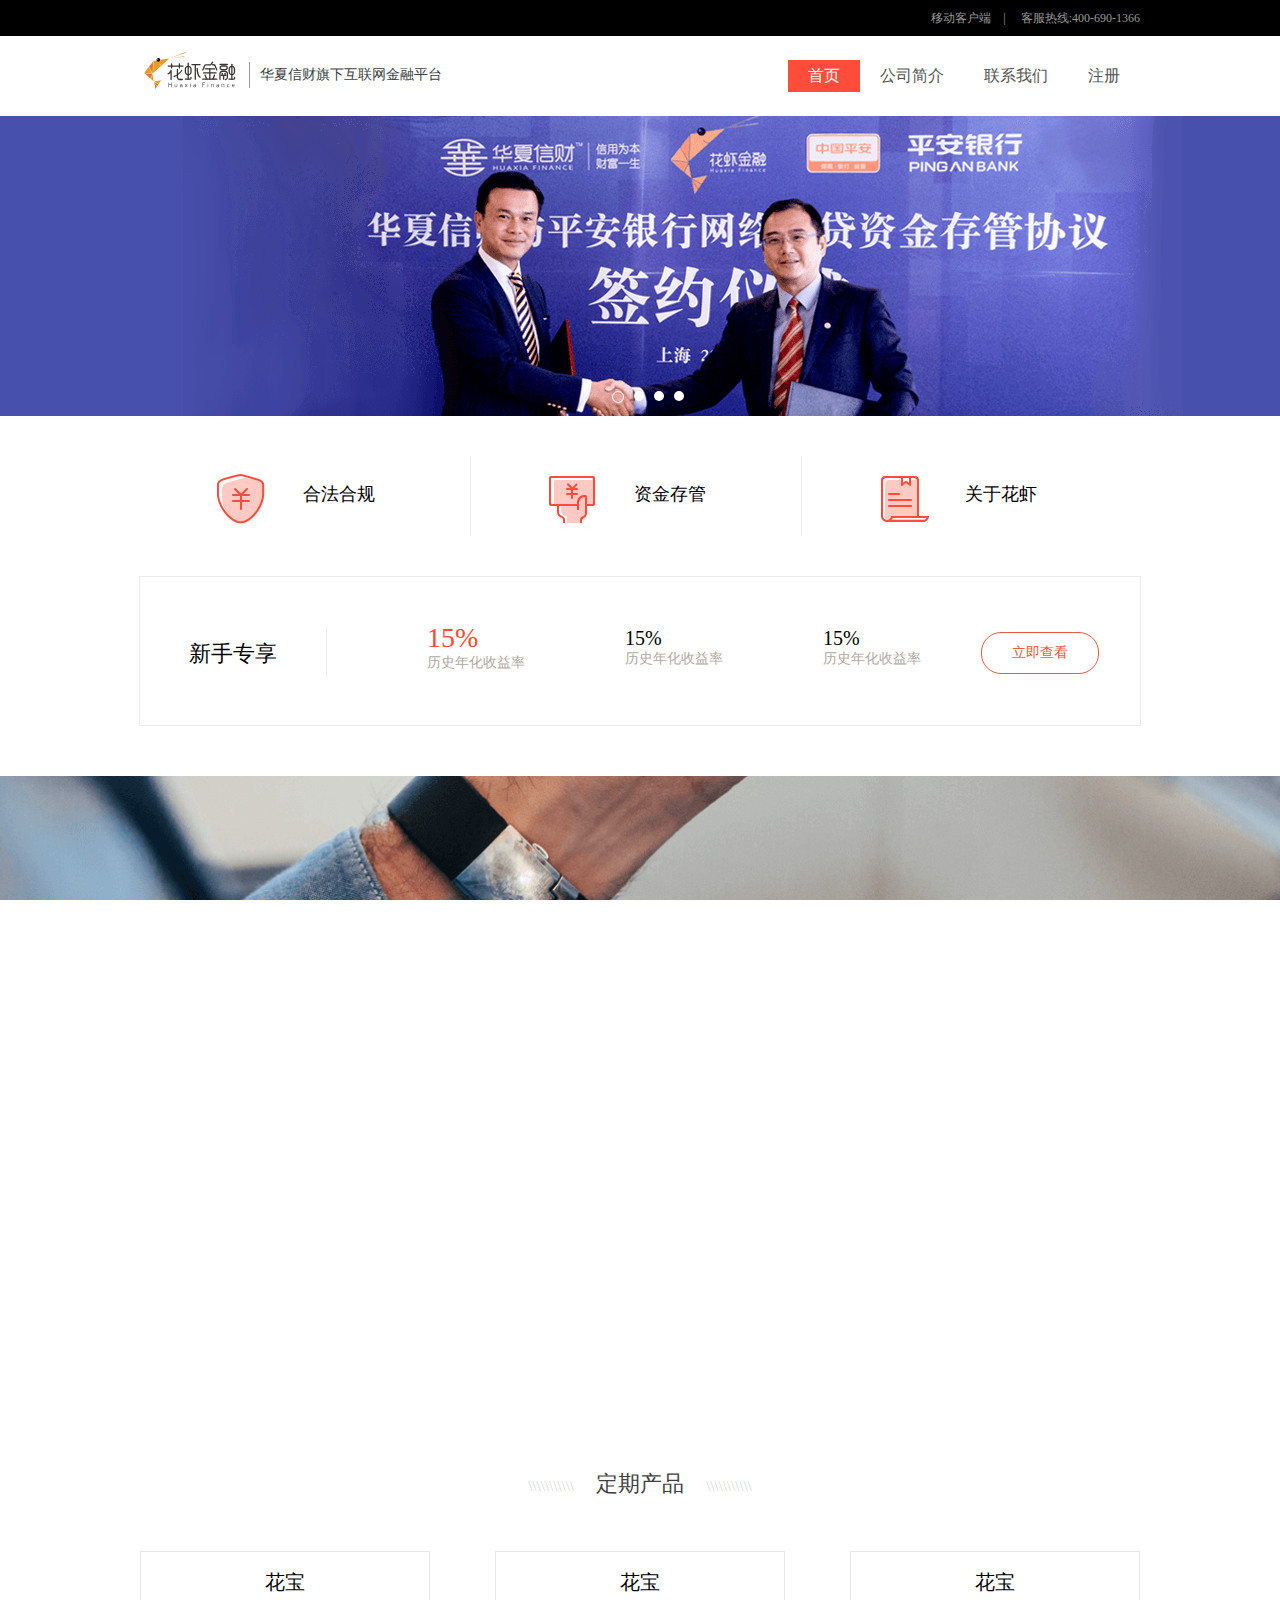
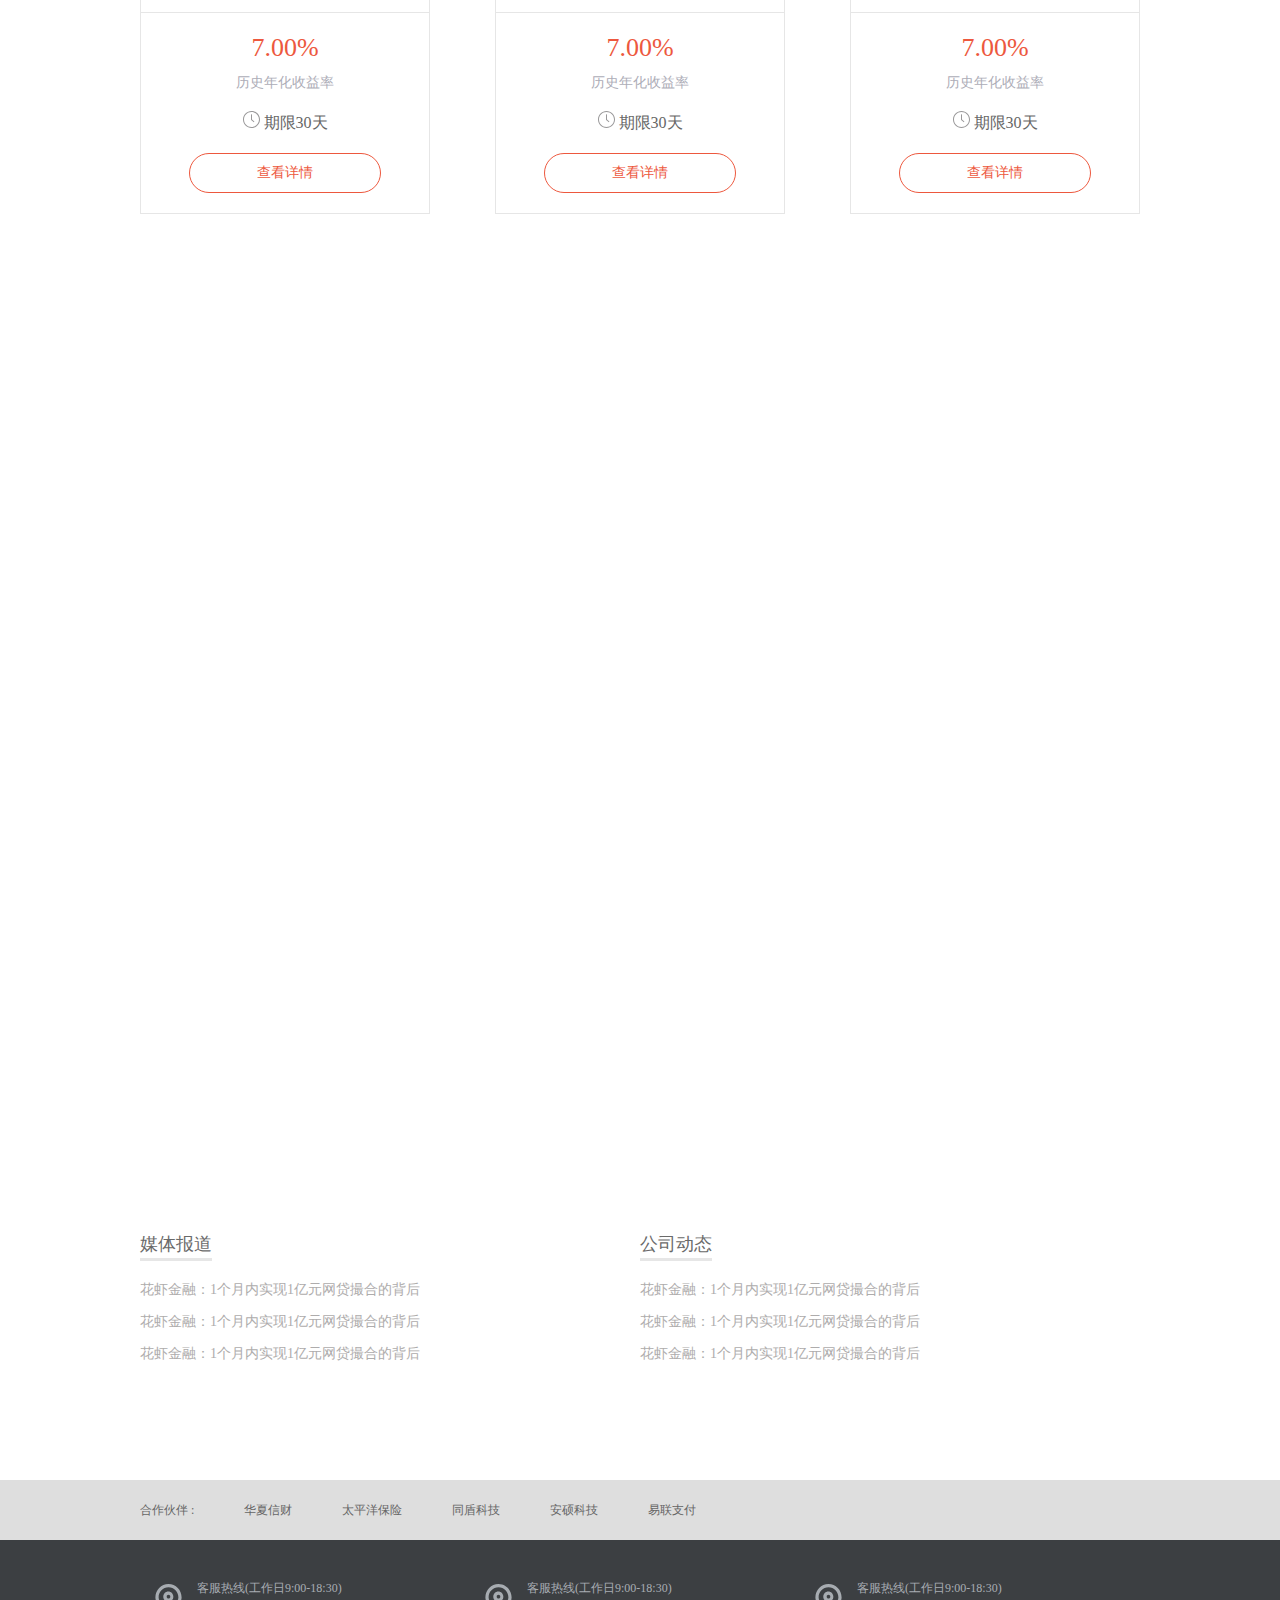
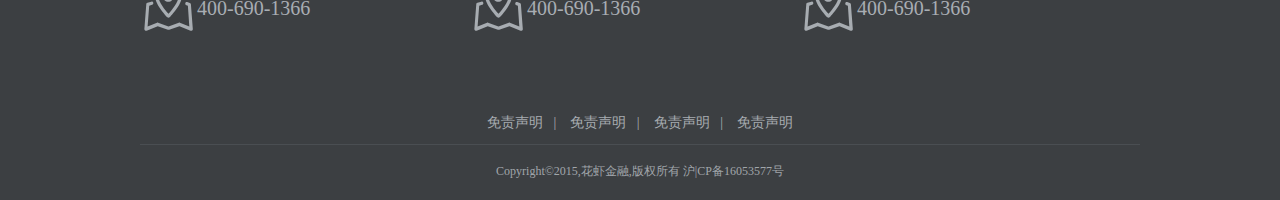
<file: index.html>
<!DOCTYPE html>
<html>
	<head>
		<link rel="shortcut icon" href="img/facicon.ico" type="image/x-icon" />
		<meta charset="utf-8" />
		<meta http-equiv="X-UA-Compatible" content="IE=edge,chrome=1">
		<title>花虾金融</title>
		<link rel="stylesheet" href="fonts/font-awesome.min.css" />
		<link rel="stylesheet" href="css/index.css" />
		<!--<link rel="stylesheet" href="css/swiper.min.css" />-->
	    <link rel="stylesheet" href="css/iefix.css" />
	</head>
	<body>
		 <div class="box">
		 	<!--  整个头部-->
		 	<div class="boxHead">
		 		 <!--  黑色头部-->
		 	 <div class="contentHead">
		 	 	 <div class="head">
		 	 	     <p>
		 	 	     	<a><i class=""></i>移动客户端</a>&nbsp;&nbsp;&nbsp; |&nbsp;&nbsp; &nbsp;  <a>客服热线:400-690-1366</a>
		 	 	     </p>
		 	     </div>
		 	     </div>
		 	     <!--  黑色头部-->
		 	     
		 	     <!--  nav导航-->
		 	     <div class="nav">
		 	     	 <div class="navDiv">
		 	     	 	  <div class="logoDiv">
		 	     	 	  	   <img src="img/logo1.svg" />
		 	     	 	  	   <p>华夏信财旗下互联网金融平台</p>
		 	     	 	  </div>
		 	     	 	  <div class="navList">
		 	     	 	  	    <ul>
		 	     	 	  	    	<li class="li1">
		 	     	 	  	    		<a class="openO">首页</a>
		 	     	 	  	    	</li>
		 	     	 	  	    	<li class="li1">
		 	     	 	  	    		<a>公司简介</a>
		 	     	 	  	    	</li>
		 	     	 	  	    	<li class="li1">
		 	     	 	  	    		<a>联系我们</a>
		 	     	 	  	    	</li>
		 	     	 	  	    	<li class="li1">
		 	     	 	  	    		<a>注册</a>
		 	     	 	  	    	</li>
		 	     	 	  	    </ul>
		 	     	 	  </div>
		 	     	 </div>
		 	     </div>
		 	     <!--  nav导航-->
		 	</div>
		 	<!--  整个头部-->
		 	
		 	 <!--<div class="contentBox">
	
		 	  </div>-->
		 	  
		 	   <!-- 透明div背景图-->
		 	   <div class="transparentDiv">
      	 	 	 <div class="lunbo" id="lunbo">
		 	 	 	 <div class="swiper-container">
		 	 	 	 	<ul class="swiper-wrapper" id="wrapper">
		 	 	 	 		<!--<li class="swiper-slide" style="background:#C16E3F;"><img src="img/ban06.png" /></li> -->
		 	 	 	 		<li class="swiper-slide" style="background:#4850AD;"><img src="img/ban01.png" /> </li>
		 	 	 	 		<li class="swiper-slide" style="background:white;"><img src="img/ban03.png" /> </li>
		 	 	 	 		<li class="swiper-slide" style="background:#547F1E;"><img src="img/ban02.jpg"/></li>
		 	 	 	 		<li class="swiper-slide" style="background:#C16E3F;"><img src="img/ban06.png" />
		 	 	 	 		<li class="swiper-slide" style="background:#4850AD;"><img src="img/ban01.png" /> </li>
		 	 	 	 	</ul>
		 	 	 	 	<p class="swiper-pagination" id="dot">
		 	 	 	 		<span class="on"></span>
		 	 	 	 		<span></span>
		 	 	 	 		<span></span>
		 	 	 	 		<span></span>
		 	 	 	 	</p>
		 	 	 	 </div>
		 	 	 </div>
		 	 	 <!--  安全-->
		 	 	<div class="safeBox">
		 	 		<div class="safe">
		 	 		 <div class="safeDiv">
		 	 		    <a></a>
		 	 		    合法合规
		 	 		    <div class="fukung">
		 	 		    	 <p>合法合规的金融服务平台，交易完全透明</p>
		 	 		    	 <p>合法合规的金融服务平台，交易完全透明</p>
		 	 		    	  <p>合法合规的金融服务平台，交易完全透明</p>
		 	 		    	   <p>合法合规的金融服务平台，交易完全透明</p>
		 	 		    </div>
		 	 		 </div>
		 	 		 <span></span>
		 	 		 <div class="safeDiv">
		 	 		 	 <a></a>
		 	 		 	 资金存管
		 	 		 	 <div class="fukung">
		 	 		    	 <p>合法合规的金融服务平台，交易完全透明</p>
		 	 		    	 <p>合法合规的金融服务平台，交易完全透明</p>
		 	 		    	  <p>合法合规的金融服务平台，交易完全透明</p>
		 	 		    	   <p>合法合规的金融服务平台，交易完全透明</p>
		 	 		    </div>
		 	 		 </div>
		 	 		 <span></span>
		 	 		 <div class="safeDiv">
		 	 		 	<a></a>
		 	 		 	关于花虾
		 	 		 	<div class="fukung">
		 	 		    	 <p>合法合规的金融服务平台，交易完全透明</p>
		 	 		    	 <p>合法合规的金融服务平台，交易完全透明</p>
		 	 		    	  <p>合法合规的金融服务平台，交易完全透明</p>
		 	 		    	   <p>合法合规的金融服务平台，交易完全透明</p>
		 	 		    </div>
		 	 		 </div>
		 	 	</div>
		 	  </div>
		 	   <!--  安全-->
		 	   <!--  新手专享-->
		 	   <div class="newPeople">
		 	   	    <div class="newDiv">  
		 	   	    	<p>新手专享</p>
		 	   	    	<span></span>
		 	   	    	<div class="discount">
		 	   	    		<p>
		 	   	    			<span>15%</span><br />
		 	   	    			<span>历史年化收益率</span>
		 	   	    		</p>
		 	   	    		<p>
		 	   	    			<span>15%</span><br />
		 	   	    			<span>历史年化收益率</span>
		 	   	    		</p>
		 	   	    		<p>
		 	   	    			<span>15%</span><br />
		 	   	    			<span>历史年化收益率</span>
		 	   	    		</p>
		 	   	    	</div>
		 	   	    	<div class="look">
		 	   	    		<p>立即查看</p>
		 	   	    	</div>
		 	   	    </div>
		 	   </div>
		 	   <!--  新手专享-->
		 	   </div>
		 	   <!-- 透明div背景图-->
		 	 
		 	 	
		 	 <!--第二个背景图-->
		 	 <div class="transparentDiv2">
		 	 	 <div class="product">
		 	 	 	 <!-- 定期产品-->
		 	 	 	 <div class="timeP">
		 	 	 	 	 <p>
		 	 	 	 	  	<span>\\\\\\\\\\\</span>&nbsp;&nbsp;&nbsp;
		 	 	 	 	  	定期产品&nbsp;&nbsp;&nbsp;
		 	 	 	 	  	<span>\\\\\\\\\\\</span>
		 	 	 	 	 </p>
		 	 	 	 	 <div class="productDiv">
		 	 	 	 	 	<div class="one-div">
		 	 	 	 	 		<p>花宝</p>
		 	 	 	 	 		<div class="con">
		 	 	 	 	 			<p class="oneP">7.00%</p>
		 	 	 	 	 			<p class="twoP">历史年化收益率</p>
		 	 	 	 	 			<p class="threeP">
		 	 	 	 	 				<img src="img/clock.svg" /> 
		 	 	 	 	 				期限30天
		 	 	 	 	 			</p>
		 	 	 	 	 			<div class="details">
		 	 	 	 	 				查看详情
		 	 	 	 	 			</div>
		 	 	 	 	 		</div>
		 	 	 	 	 	</div>
		 	 	 	 	 	<div class="one-div">
		 	 	 	 	 		<p>花宝</p>
		 	 	 	 	 		<div class="con">
		 	 	 	 	 			<p class="oneP">7.00%</p>
		 	 	 	 	 			<p class="twoP">历史年化收益率</p>
		 	 	 	 	 			<p class="threeP">
		 	 	 	 	 				<img src="img/clock.svg" /> 
		 	 	 	 	 				期限30天
		 	 	 	 	 			</p>
		 	 	 	 	 			<div class="details">
		 	 	 	 	 				查看详情
		 	 	 	 	 			</div>
		 	 	 	 	 		</div>
		 	 	 	 	 	</div>
		 	 	 	 	 	<div class="one-div">
		 	 	 	 	 		<p>花宝</p>
		 	 	 	 	 		<div class="con">
		 	 	 	 	 			<p class="oneP">7.00%</p>
		 	 	 	 	 			<p class="twoP">历史年化收益率</p>
		 	 	 	 	 			<p class="threeP">
		 	 	 	 	 				<img src="img/clock.svg" /> 
		 	 	 	 	 				期限30天
		 	 	 	 	 			</p>
		 	 	 	 	 			<div class="details">
		 	 	 	 	 				查看详情
		 	 	 	 	 			</div>
		 	 	 	 	 		</div>
		 	 	 	 	 	</div>
		 	 	 	 	 </div>
		 	 	 	 </div>
		 	 	 	 <!-- 定期产品-->
		 	 	 </div>
		 	 </div>
		 	 <!--第二个背景图-->
		 	 
		 	 <div class="foot">
		 	 	 <div class="footTop">
		 	 	 	<div class="leftDiv">
		 	 	 		<p>媒体报道</p>
		 	 	 		<ul>
		 	 	 			<li>花虾金融：1个月内实现1亿元网贷撮合的背后</li>
		 	 	 			<li>花虾金融：1个月内实现1亿元网贷撮合的背后</li>
		 	 	 			<li>花虾金融：1个月内实现1亿元网贷撮合的背后</li>
		 	 	 		</ul>
		 	 	 	</div>
		 	 	 	<div class="rightDiv">
		 	 	 		<p>公司动态</p>
		 	 	 		<ul>
		 	 	 			<li>花虾金融：1个月内实现1亿元网贷撮合的背后</li>
		 	 	 			<li>花虾金融：1个月内实现1亿元网贷撮合的背后</li>
		 	 	 			<li>花虾金融：1个月内实现1亿元网贷撮合的背后</li>
		 	 	 		</ul>
		 	 	 	</div>
		 	 	 </div>
		 	 	 <div class="footmidle">
		 	 	 	<ul>
		 	 	 		<span>合作伙伴 :</span>
		 	 	 		<li><a>华夏信财</a></li>
		 	 	 		<li><a>太平洋保险</a></li>
		 	 	 		<li><a>同盾科技</a></li>
		 	 	 		<li><a>安硕科技</a></li>
		 	 	 		<li><a>易联支付</a></li>
		 	 	 	</ul>
		 	 	 </div>
		 	 	 <div class="footBottom">
		 	 	 	<div class="conB">
		 	 	 		<ul class="bUl">
		 	 	 			<li>
		 	 	 				<img src="img/add.svg" />
		 	 	 				<p>客服热线(工作日9:00-18:30)</p>
		 	 	 				<p>400-690-1366</p>
		 	 	 			</li>
		 	 	 			<li>
		 	 	 				<img src="img/add.svg" />
		 	 	 				<p>客服热线(工作日9:00-18:30)</p>
		 	 	 				<p>400-690-1366</p>
		 	 	 			</li>
		 	 	 			<li>
		 	 	 				<img src="img/add.svg" />
		 	 	 				<p>客服热线(工作日9:00-18:30)</p>
		 	 	 				<p>400-690-1366</p>
		 	 	 			</li>
		 	 	 		</ul>
		 	 	 		<p class="p1">
		 	 	 			<a href="">免责声明</a>&nbsp;&nbsp;&nbsp;|&nbsp;&nbsp;&nbsp;
		 	 	 			<a href="">免责声明</a>&nbsp;&nbsp;&nbsp;|&nbsp;&nbsp;&nbsp;
		 	 	 			<a href="">免责声明</a>&nbsp;&nbsp;&nbsp;|&nbsp;&nbsp;&nbsp;
		 	 	 			<a href="">免责声明</a>
		 	 	 		</p>
		 	 	 		<p class="p2">Copyright©2015,花虾金融,版权所有 沪|CP备16053577号</p>
		 	 	 	</div>
		 	 	 </div>
		 	 </div>
		 	
		 </div>
	</body>
</html>

<script src="js/move.js"></script>
<script type="text/javascript" src="js/index.js"></script>
<!--<script src="js/tween.js"></script>-->
<!--<script src="js/swiper.min.js"></script>-->
<script type='text/javascript' src='js/excanvas.js'></script>
</file>
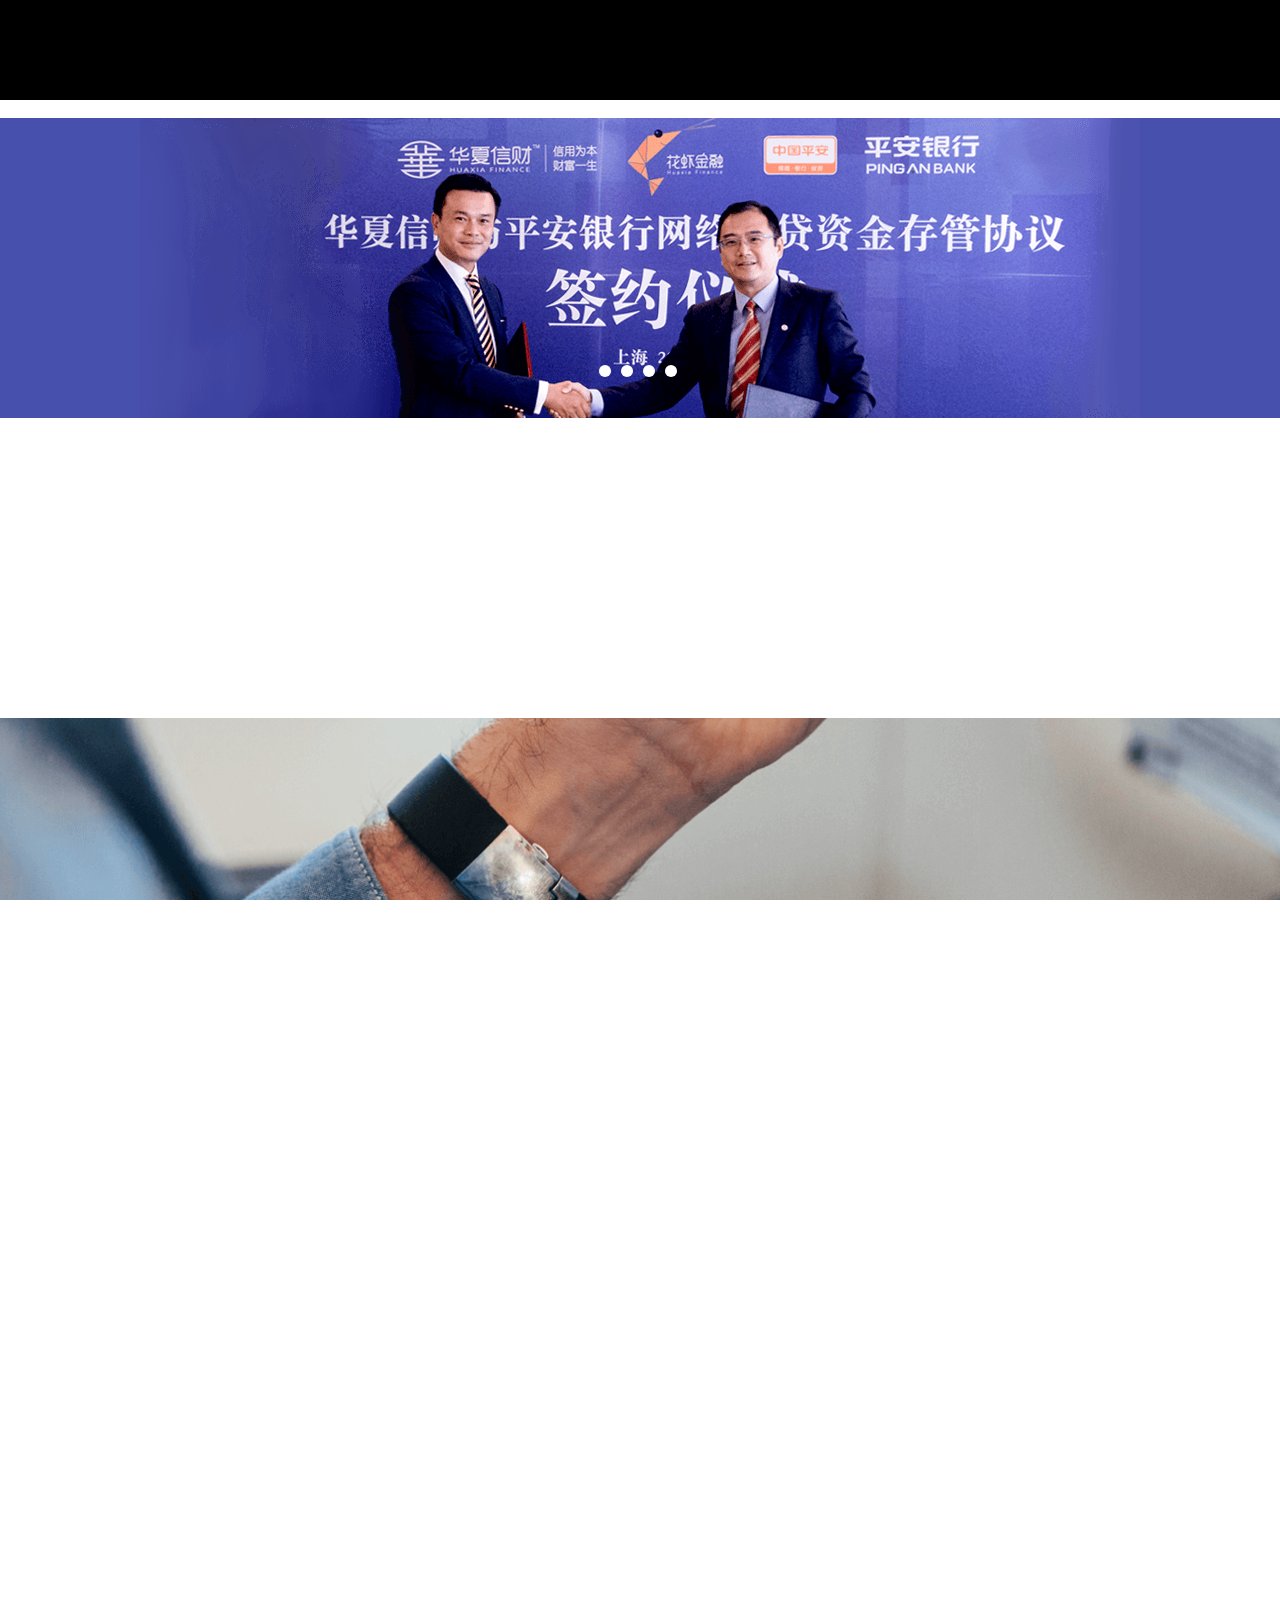
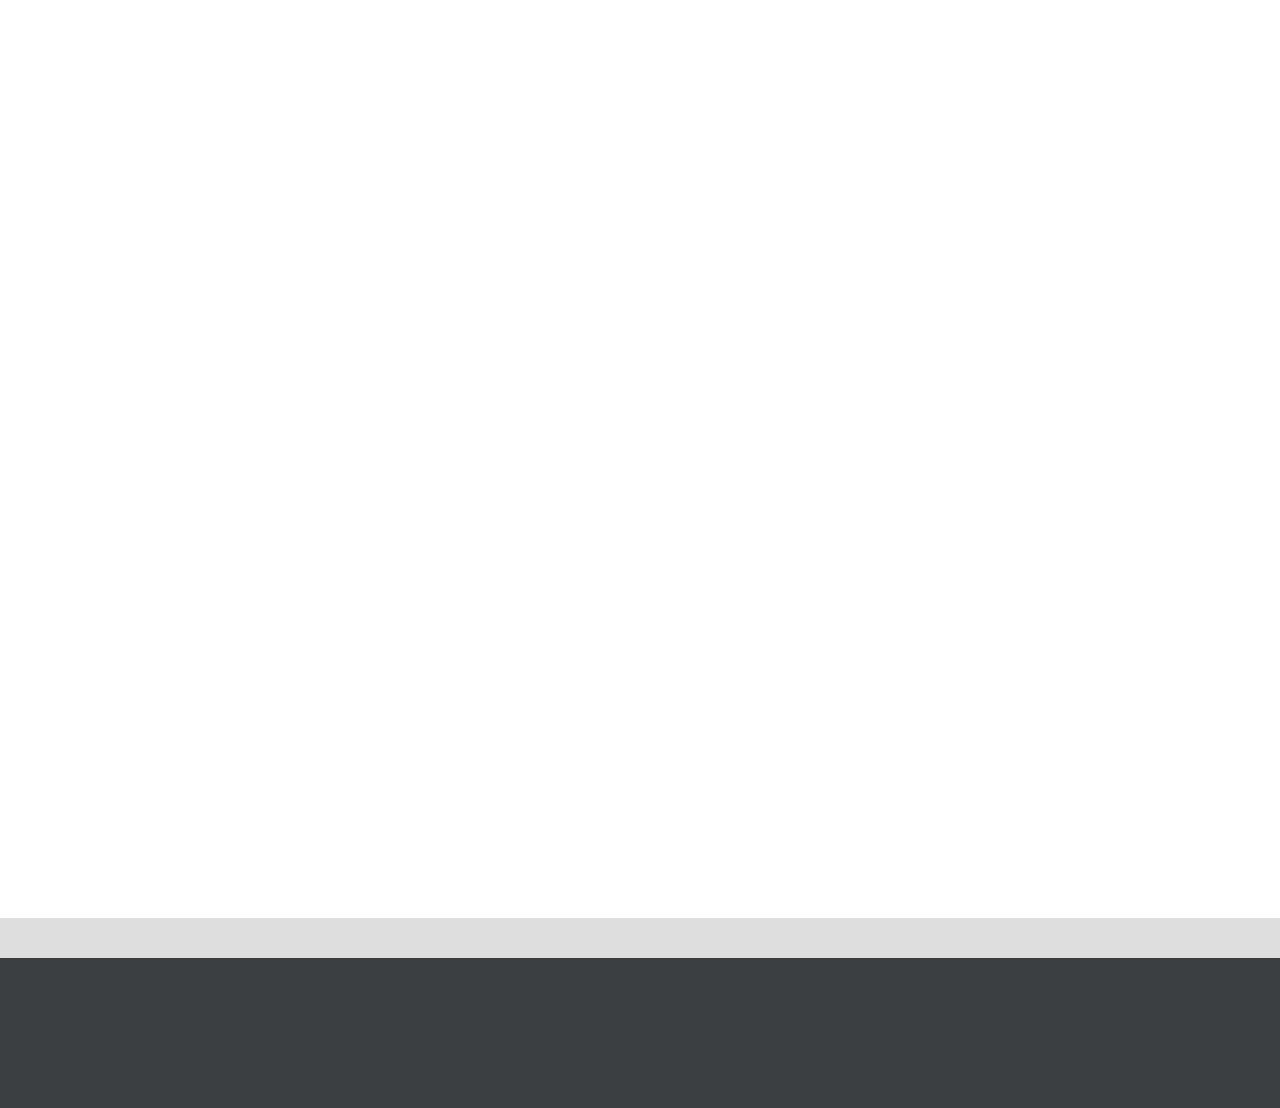
<file: back.html>
-<!DOCTYPE html>
<html>
	<head>
		<meta charset="UTF-8">
		<title>背景图片</title>
		<link rel="stylesheet" href="css/back.css" />
	</head>
	<body>
		<!--  头部-->
		<div class="head">
			 
		</div>
		<!--  头部-->
		<!--content-->
		<div class="content">
			<!--one content-->
		         <div class="oneContent">
		         	<div class="lunbo">
		         		<ul class="ul1" id="ulobj">
		         			<li class="li1" style="background:#4850AD;"><img src="img/ban01.png" /></li>
		         			<li class="li1" style="background:white;"><img src="img/ban03.png" /></li>
		         			<li class="li1" style="background:#547F1E;"><img src="img/ban02.jpg" /></li>
		         			<li class="li1" style="background:#C16E3F;"><img src="img/ban06.png" /></li>
		         			<li class="li1" style="background:#4850AD;"><img src="img/ban01.png" /></li>
		         		</ul>
		         		<p id="pObj">
		         			<span class="on"></span>
		         			<span></span>
		         			<span></span>
		         			<span></span>
		         		</p>
		         	</div>
		         	<div class="con1">
		         		
		           </div>
		         </div>
		         
		    <!--one content-->
		    <!--two content-->
		         <div class="twoContent">
		         	  <div class="con2">
		         	  	
		         	  </div>
		         </div>
		    <!--two content-->
		    
		    <!-- foot-->
		    <div class="foot">
		    	<div class="foot1">
		    		
		    	</div>
		    	<div class="foot2">
		    		
		    	</div>
		    	<div class="foot3">
		    		
		    	</div>
		    </div>
		    <!--foot-->
		</div>
	</body>
</html>
<script src="js/move.js"></script>
<script src="js/back.js"></script>
</file>
<file: css/index.css>
@charset "UTF-8";
* {
  margin: 0;
  padding: 0;
  font-size: 12px;
  font-family: "微软雅黑"; }

html, body {
  width: 100%;
  height: 700px; }

.box {
  width: 100%; }

.boxHead {
  z-index: 998;
  width: 100%;
  position: fixed;
  top: 0; }
  .boxHead .contentHead {
    width: 100%;
    background: black; }
  .boxHead .head {
    width: 1000px;
    height: 36px;
    background: black;
    margin: 0 auto; }
    .boxHead .head > p {
      color: #999999;
      text-align: right;
      line-height: 36px; }
  .boxHead .nav {
    width: 100%;
    height: 80px;
    background: white; }
    .boxHead .nav .navDiv {
      zoom: 1;
      width: 1000px;
      margin: 0 auto; }
      .boxHead .nav .navDiv:after {
        display: block;
        clear: both;
        content: ''; }
      .boxHead .nav .navDiv .logoDiv {
        float: left;
        height: 100%;
        zoom: 1; }
        .boxHead .nav .navDiv .logoDiv:after {
          display: block;
          clear: both;
          content: ''; }
        .boxHead .nav .navDiv .logoDiv > img {
          width: 101px;
          margin-top: 16px;
          float: left; }
        .boxHead .nav .navDiv .logoDiv > p {
          float: left;
          height: 26px;
          margin: 26px 0 0 8px;
          font-size: 14px;
          padding-left: 10px;
          border-left: 1px solid #999999;
          color: #3c3f42;
          line-height: 26px; }
      .boxHead .nav .navDiv > .navList {
        float: right;
        height: 100%; }
        .boxHead .nav .navDiv > .navList > ul {
          width: 100%;
          height: 32px;
          margin-top: 24px;
          zoom: 1; }
          .boxHead .nav .navDiv > .navList > ul:after {
            display: block;
            clear: both;
            content: ''; }
          .boxHead .nav .navDiv > .navList > ul > li {
            list-style: none;
            float: left;
            line-height: 32px; }
            .boxHead .nav .navDiv > .navList > ul > li > a {
              display: block;
              font-size: 16px;
              color: #535353;
              padding: 0 20px 0 20px; }
              .boxHead .nav .navDiv > .navList > ul > li > a.openO {
                background: #FF4C3B;
                color: white; }

.lunbo {
  width: 100%;
  height: 300px;
  margin-top: 116px; }
  .lunbo .swiper-container {
    width: 100%;
    height: 300px;
    overflow: hidden;
    position: relative; }
    .lunbo .swiper-container .swiper-wrapper {
      width: 6830px;
      position: absolute; }
      .lunbo .swiper-container .swiper-wrapper .swiper-slide {
        width: 1366px;
        list-style: none;
        float: left;
        text-align: center; }
        .lunbo .swiper-container .swiper-wrapper .swiper-slide > img {
          width: 1000px; }
    .lunbo .swiper-container > .swiper-pagination {
      width: 100px;
      height: 20px;
      position: absolute;
      bottom: 5px;
      left: 47%; }
      .lunbo .swiper-container > .swiper-pagination > span {
        margin-left: 10px;
        display: block;
        float: left;
        width: 10px;
        height: 10px;
        background: white;
        border-radius: 50%; }
        .lunbo .swiper-container > .swiper-pagination > span.on {
          background: transparent;
          border: 1px solid white; }

.safeBox {
  width: 100%;
  background: white;
  padding-top: 10px; }

.safe {
  width: 1000px;
  height: 140px;
  margin: 0 auto;
  zoom: 1; }
  .safe:after {
    display: block;
    clear: both;
    content: ''; }
  .safe .safeDiv {
    position: relative;
    width: 196px;
    height: 100%;
    text-align: center;
    float: left;
    padding: 0 65px 0 68px;
    line-height: 136px;
    font-size: 18px;
    overflow: hidden; }
    .safe .safeDiv > a {
      float: left;
      display: block;
      width: 66px;
      height: 66px;
      margin-top: 40px; }
    .safe .safeDiv:hover > .fukung {
      top: 0;
      transition: all 1s linear; }
    .safe .safeDiv:first-child > a {
      background: url(../img/web_index_03.png) no-repeat; }
    .safe .safeDiv:nth-of-type(2) > a {
      background: url(../img/web_index_05.png) no-repeat; }
    .safe .safeDiv:nth-of-type(3) > a {
      background: url(../img/web_index_07.png) no-repeat; }
    .safe .safeDiv > .fukung {
      width: 100%;
      height: 140px;
      position: absolute;
      left: 0;
      top: 140px;
      background: #FF5B46;
      color: white; }
      .safe .safeDiv > .fukung > p {
        width: 100%;
        height: 20px; }
  .safe > span {
    float: left;
    width: 1px;
    height: 30px;
    border-right: 1px solid #EBEBEB;
    margin-top: 30px;
    padding-top: 50px; }

.newPeople {
  width: 100%;
  background: white;
  padding-bottom: 40px;
  zoom: 1;
  margin-top: -10px;
  padding-top: 10px; }
  .newPeople:after {
    display: block;
    clear: both;
    content: ''; }
  .newPeople .newDiv {
    width: 1000px;
    height: 148px;
    margin: 10px auto;
    border: 1px solid #ebebeb; }
    .newPeople .newDiv > p {
      width: 185px;
      font-size: 22px;
      padding: 62px 0 0 0;
      text-align: center;
      float: left; }
    .newPeople .newDiv > span {
      width: 1px;
      height: 50px;
      border-right: 1px solid #EBEBEB;
      float: left;
      margin-top: 50px; }
    .newPeople .newDiv > .discount {
      height: 100%;
      float: left; }
      .newPeople .newDiv > .discount > p {
        float: left;
        padding-left: 100px;
        padding-top: 50px; }
        .newPeople .newDiv > .discount > p > span {
          font-size: 14px;
          color: #B1A8A2; }
          .newPeople .newDiv > .discount > p > span:first-child {
            font-size: 20px;
            color: black; }
        .newPeople .newDiv > .discount > p:first-child {
          padding-top: 45px; }
          .newPeople .newDiv > .discount > p:first-child > span:first-child {
            font-size: 28px;
            color: #FF4A32; }
    .newPeople .newDiv > .look {
      float: left;
      padding-top: 55px;
      text-align: center;
      padding-left: 60px; }
      .newPeople .newDiv > .look > p {
        width: 56px;
        height: 40px;
        padding: 0 30px;
        border: 1px solid #ED583E;
        color: #ED583E;
        border-radius: 20px;
        line-height: 40px;
        font-size: 14px; }
    .newPeople .newDiv:hover > .look > p {
      background: #ED583E;
      color: white; }

.transparentDiv {
  width: 100%;
  height: 1300px;
  background: url(../img/img01.png);
  background-attachment: fixed;
  background-size: cover;
  background-position: center; }

.transparentDiv2 {
  background: url(../img/img02.png); }

.transparentDiv2 {
  width: 100%;
  height: 1300px;
  background: url(../img/img02.png);
  background-attachment: fixed;
  background-size: cover;
  background-position: center; }

.product {
  width: 100%;
  height: 539px;
  background: white; }

.timeP {
  width: 1000px;
  height: 100%;
  margin: 0 auto; }
  .timeP > p {
    width: 100%;
    height: 135px;
    text-align: center;
    font-size: 22px;
    color: #3F3F3F;
    line-height: 135px; }
    .timeP > p > span {
      font-size: 15px;
      color: #D7D7D7; }
  .timeP .productDiv {
    width: 100%; }
    .timeP .productDiv .one-div {
      width: 288px;
      text-align: center;
      border: 1px solid #E6E6E6;
      float: left; }
      .timeP .productDiv .one-div > p {
        width: 100%;
        height: 60px;
        font-size: 20px;
        border-bottom: 1px solid #E6E6E6;
        line-height: 60px; }
      .timeP .productDiv .one-div > .con {
        text-align: center;
        padding: 20px; }
        .timeP .productDiv .one-div > .con .oneP {
          font-size: 26px;
          color: #ED583E; }
        .timeP .productDiv .one-div > .con .twoP {
          font-size: 14px;
          color: #ADADB7;
          line-height: 40px; }
        .timeP .productDiv .one-div > .con .threeP {
          font-size: 16px;
          color: #666;
          line-height: 40px; }
          .timeP .productDiv .one-div > .con .threeP > img {
            width: 17px;
            height: 17px; }
        .timeP .productDiv .one-div > .con .details {
          width: 190px;
          height: 38px;
          border: 1px solid #ED583E;
          color: #ED583E;
          font-size: 14px;
          line-height: 38px;
          margin: 0 auto;
          border-radius: 38px;
          margin-top: 10px; }
      .timeP .productDiv .one-div:nth-child(2) {
        margin-left: 65px; }
      .timeP .productDiv .one-div:last-child {
        margin-left: 65px; }
    .timeP .productDiv .one-div:hover .details {
      background: #ED583E;
      color: white; }

.foot {
  width: 100%;
  height: 600px;
  background: white; }

.footTop {
  width: 1000px;
  height: 364px;
  margin: 0 auto;
  background: white; }
  .footTop > div {
    width: 50%;
    margin: 0 auto;
    float: left;
    padding-top: 116px; }
    .footTop > div > ul {
      padding-top: 20px; }
      .footTop > div > ul > li {
        list-style: none;
        height: 32px;
        font-size: 14px;
        color: #AEACAC;
        cursor: pointer; }
      .footTop > div > ul > li:hover {
        color: #FF6058; }
    .footTop > div > p {
      width: 72px;
      height: 21px;
      color: #6A6A6A;
      font-size: 18px;
      padding-bottom: 5px;
      border-bottom: 3px solid #e6e6e6; }

.footTop:after {
  content: ".";
  display: block;
  clear: both;
  visibility: hidden;
  height: 0; }

.footmidle {
  width: 100%;
  height: 60px;
  background-color: #DEDEDE;
  font-size: 14px;
  color: #666; }
  .footmidle > ul {
    width: 1000px;
    height: 100%;
    margin: 0 auto; }
    .footmidle > ul > span {
      float: left;
      line-height: 60px; }
    .footmidle > ul > li {
      list-style: none;
      float: left;
      margin-left: 50px; }
      .footmidle > ul > li > a {
        line-height: 60px;
        display: block;
        width: 100%;
        height: 100%; }

.footBottom {
  width: 100%;
  height: 260px;
  background: #3C3F42; }
  .footBottom .conB {
    width: 1000px;
    margin: 0 auto;
    padding-top: 40px; }
    .footBottom .conB .bUl {
      width: 100%;
      height: 60px; }
      .footBottom .conB .bUl > li {
        width: 33%;
        list-style: none;
        float: left;
        color: #a8adb3; }
        .footBottom .conB .bUl > li > img {
          width: 57px;
          float: left; }
        .footBottom .conB .bUl > li > p:first-child {
          font-size: 12px; }
        .footBottom .conB .bUl > li > p:last-child {
          font-size: 20px; }
    .footBottom .conB .bUl:after {
      content: ".";
      display: block;
      clear: both;
      height: 0;
      visibility: hidden; }
    .footBottom .conB > .p1 {
      width: 1000px;
      height: 42px;
      margin-top: 62px;
      text-align: center;
      color: #A7ACB1;
      font-size: 14px;
      border-bottom: 1px solid #4A4E52;
      line-height: 42px; }
      .footBottom .conB > .p1 > a {
        color: #A7ACB1;
        font-size: 14px;
        text-decoration: none; }
      .footBottom .conB > .p1 > a:hover {
        color: white;
        text-decoration: block; }
    .footBottom .conB > hr {
      width: 1000px;
      color: #4A4E52;
      height: 1px; }
    .footBottom .conB > .p2 {
      width: 1000px;
      height: 52px;
      line-height: 52px;
      text-align: center;
      font-size: 12px;
      color: #A1A6AB; }

/*# sourceMappingURL=index.css.map */
</file>
<file: css/iefix.css>
#box, input.field, input[type="submit"]  
{  
    behavior:url('css/PIE.htc');  
}  
  
#box {  
    padding:30px 30px 0 30px;  
    height:120px!important;  
}
</file>
<file: css/back.css>
*{
	margin:0;
	padding:0;
	font-family: "微软雅黑";
}
.head{
	width:100%;
	height:100px;
	background:black;
	position: fixed;
	top:0;
}
.content{
	width:100%;
}
/* one content*/
.oneContent{
	width:100%;
	height:1000px;
	background:url(../img/img01.png);
	background-attachment: fixed;
	background-size: cover;
	background-position: center;
}
/*tab*/
.oneContent .lunbo{
	width:100%;
	margin-top:100px;
	overflow: hidden;
}
.ul1{
	width:500%;
	height:300px;
	background: red;
	position: relative;
}
.ul1:after {
    	display: block;
    	clear: both;
    	content: ".";
    	visibility: hidden;
    	height: 0;
      }
.li1{
	width:20%;
	height:300px;
	float:left;
	text-align: center;
	list-style: none;
	/*padding-left:100px;*/
}
.li1 img{
	width:1000px;
	height:300px;
}
.lunbo>p{
	 z-index: 20;
	 width:100px;
	 height:20px;
	 /*background:red;*/
	 position: absolute;
	 top:365px;
	 left:46%;
}
.lunbo>p:after {
    	display: block;
    	clear: both;
    	content: ".";
    	visibility: hidden;
    	height: 0;
      }
.lunbo>p>span{
	 width:12px;
	 height:12px;
	 background:white;
	 display: block;
	 float: left;
	 border-radius: 50%;
	 margin-left:10px;
}
/*tab*/
/*con1*/
.con1{
	width:100%;
	height:300px;
	background:white;
}
/*con1*/

/* one content*/
/* two content*/
.twoContent{
	width:100%;
	height:1000px;
	background:url(../img/img02.png);
	background-attachment: fixed;
	background-size: cover;
	background-position: center;
}
/*  con2*/
.con2{
	 width:100%;
	 height:400px;
	 background:white;
}
/*con2*/
/* two content*/


/*foot*/
.foot{
	width:100%;
}
.foot1{
	 width:100%;
	 height:400px;
	 background:white;
}
.foot2{
	width:100%;
	height:40px;
	background:#DEDEDE;
}
.foot3{
	width:100%;
	height:150px;
	background:#3C3F42
}
/*foot*/
</file>
